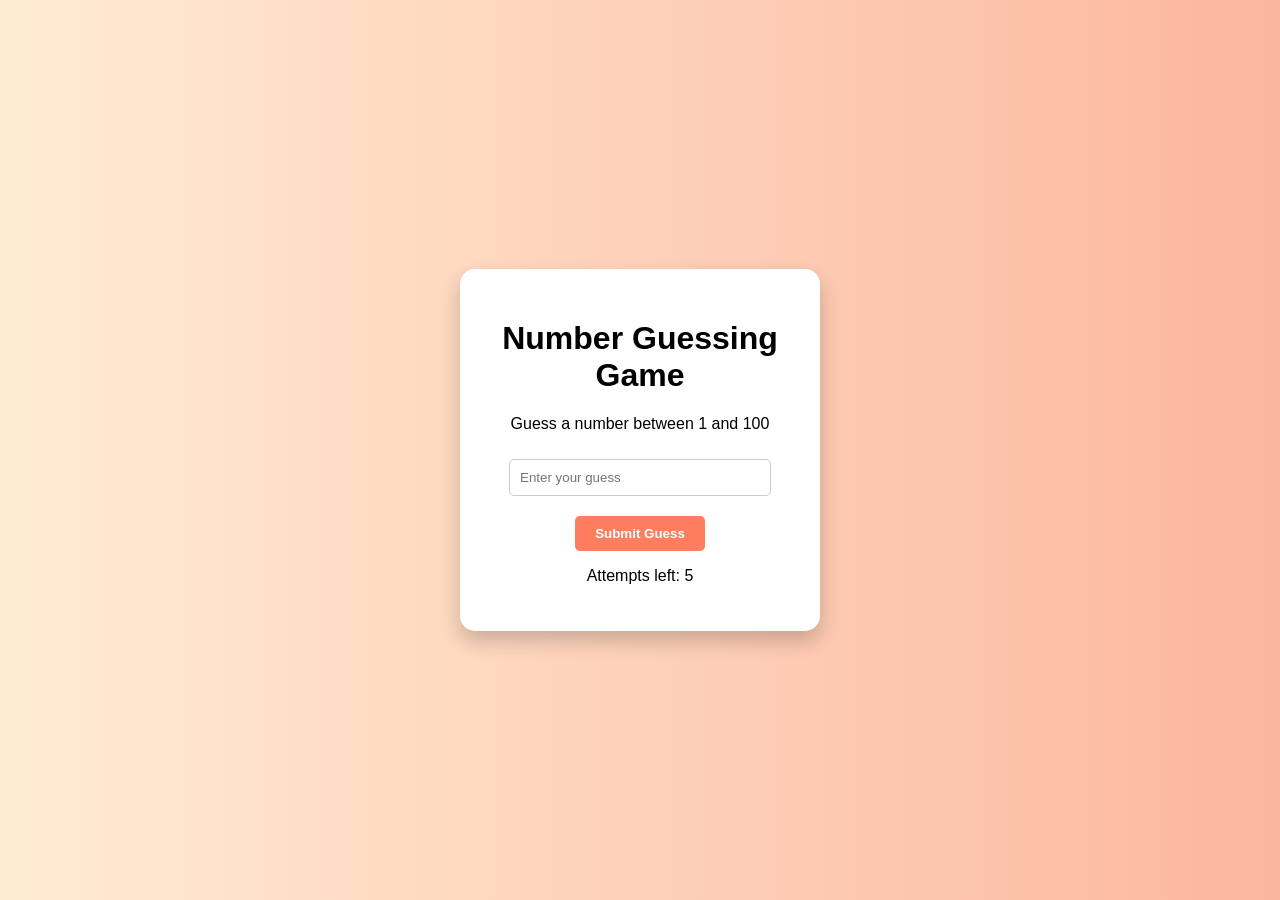
<file: Number Guessing Game/index.html>
<!DOCTYPE html>
<html lang="en">
<head>
    <meta charset="UTF-8">
    <meta name="viewport" content="width=device-width, initial-scale=1.0">
    <title>Number Guessing Game</title>
    <link rel="stylesheet" href="index.css">
</head>
<body>
    <div class="game-container">
        <h1>Number Guessing Game</h1>
        <p id="instructions">Guess a number between 1 and <span id="range-value">100</span></p>
        <input type="number" id="guess" placeholder="Enter your guess">
        <button id="submit-btn">Submit Guess</button>
        <p id="feedback"></p>
        <p id="attempts-left"></p>
        <button id="restart-btn" style="display:none;">Play Again</button>
    </div>
    <script src="index.js"></script>
</body>
</html>
</file>
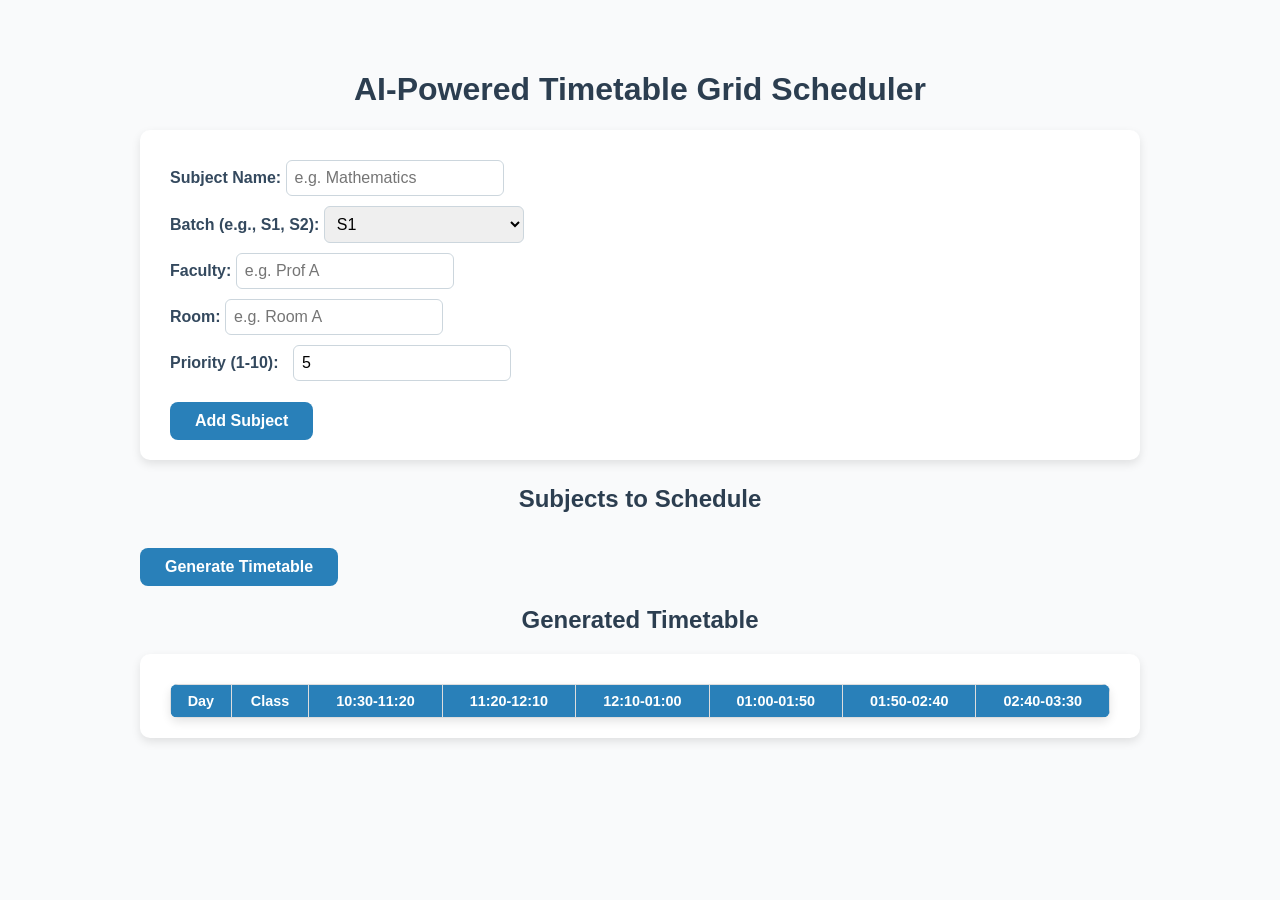
<file: smarttimetablegenerator.html>
<!DOCTYPE html>
<html lang="en">
<head>
<meta charset="UTF-8" />
<meta name="viewport" content="width=device-width, initial-scale=1" />
<title>AI-Powered Timetable Grid Scheduler</title>
<style>
  body {
    font-family: 'Segoe UI', Tahoma, Geneva, Verdana, sans-serif;
    max-width: 1000px;
    margin: 30px auto;
    padding: 20px;
    background: #f9fafb;
    color: #333;
  }
  h1, h2 {
    text-align: center;
    color: #2c3e50;
  }
  form, .table-container {
    background: #fff;
    padding: 20px 30px;
    border-radius: 10px;
    box-shadow: 0 4px 10px rgb(0 0 0 / 0.1);
    margin-bottom: 25px;
  }
  label {
    display: block;
    margin: 10px 0 6px;
    font-weight: 600;
    color: #34495e;
  }
  input[type="text"], input[type="number"], select {
    width: 200px;
    padding: 8px;
    border-radius: 6px;
    border: 1px solid #ccd6dd;
    font-size: 1em;
  }
  button {
    margin-top: 15px;
    padding: 10px 25px;
    font-weight: 600;
    background-color: #2980b9;
    color: white;
    border: none;
    border-radius: 8px;
    cursor: pointer;
    font-size: 1em;
  }
  button:hover {
    background-color: #1c5980;
  }
  table {
    width: 100%;
    border-collapse: collapse;
    margin-top: 10px;
    border-radius: 8px;
    overflow: hidden;
    box-shadow: 0 4px 10px rgb(0 0 0 / 0.1);
  }
  th, td {
    border: 1px solid #ddd;
    padding: 8px;
    text-align: center;
    font-size: 0.9em;
  }
  th {
    background-color: #2980b9;
    color: white;
    user-select: none;
  }
  tbody tr:hover {
    background-color: #f0f8ff;
  }
  .small-input {
    width: 50px;
    margin-left: 10px;
  }
</style>
</head>
<body>

<h1>AI-Powered Timetable Grid Scheduler</h1>

<form id="classForm">
  <label>Subject Name:
    <input type="text" id="subjectName" required placeholder="e.g. Mathematics" />
  </label>
  <label>Batch (e.g., S1, S2):
    <select id="batchId">
      <option value="S1">S1</option>
      <option value="S2">S2</option>
    </select>
  </label>
  <label>Faculty:
    <input type="text" id="facultyName" required placeholder="e.g. Prof A" />
  </label>
  <label>Room:
    <input type="text" id="roomName" required placeholder="e.g. Room A" />
  </label>
  <label>
    Priority (1-10):
    <input type="number" id="priority" min="1" max="10" value="5" class="small-input" />
  </label>
  <button type="submit">Add Subject</button>
</form>

<h2>Subjects to Schedule</h2>
<ul id="subjectList"></ul>

<button onclick="generateTimetable()">Generate Timetable</button>

<h2>Generated Timetable</h2>
<div class="table-container">
<table id="timetableTable">
  <thead>
    <tr>
      <th>Day</th>
      <th>Class</th>
      <th>10:30-11:20</th>
      <th>11:20-12:10</th>
      <th>12:10-01:00</th>
      <th>01:00-01:50</th>
      <th>01:50-02:40</th>
      <th>02:40-03:30</th>
    </tr>
  </thead>
  <tbody id="timetableBody">
  </tbody>
</table>
</div>

<script>
const subjects = [];
const days = ['Monday', 'Tuesday', 'Wednesday', 'Thursday', 'Friday'];
const periods = 7;
const classes = ['S1', 'S2'];

// Allows adding subjects to schedule list with constraints
document.getElementById('classForm').addEventListener('submit', function(e) {
  e.preventDefault();
  const subjectName = document.getElementById('subjectName').value.trim();
  const batchId = document.getElementById('batchId').value;
  const faculty = document.getElementById('facultyName').value.trim();
  const room = document.getElementById('roomName').value.trim();
  const priority = parseInt(document.getElementById('priority').value);
  if(!subjectName || !faculty || !room || isNaN(priority) || priority < 1 || priority > 10){
    alert('Please fill all fields correctly with valid data.');
    return;
  }
  subjects.push({subjectName, batchId, faculty, room, priority});
  updateSubjectList();
  this.reset(); 
});
function updateSubjectList(){
  const ul = document.getElementById('subjectList');
  ul.innerHTML = '';
  subjects.forEach((s, i) => {
    const li = document.createElement('li');
    li.textContent = `${s.subjectName} | Batch: ${s.batchId} | Faculty: ${s.faculty} | Room: ${s.room} | Priority: ${s.priority}`;
    ul.appendChild(li);
  });
}
function generateTimetable(){
  if(subjects.length === 0){
    alert('Add at least one subject first.');
    return;
  }
  subjects.sort((a,b) => b.priority - a.priority);
  const routine = {};
  days.forEach(day => {
    routine[day] = {};
    classes.forEach(c => {
      routine[day][c] = new Array(periods).fill(null);
    });
  });
  const busyFaculty = {};
  const busyRoom = {};

  subjects.forEach(sub => {
    let assigned = false;
    outer:
    for(let d=0; d<days.length; d++){
      let day = days[d];
      for(let p=0; p<periods; p++){
        let keyFac = `${sub.faculty}_${day}_${p}`;
        let keyRoom = `${sub.room}_${day}_${p}`;
        if(routine[day][sub.batchId][p] === null && !busyFaculty[keyFac] && !busyRoom[keyRoom]){
          routine[day][sub.batchId][p] = sub.subjectName;
          busyFaculty[keyFac] = true;
          busyRoom[keyRoom] = true;
          assigned = true;
          break outer;
        }
      }
    }
    if(!assigned){
      alert(`Could not schedule subject ${sub.subjectName} for batch ${sub.batchId}.`);
    }
  });

  renderRoutineGrid(routine);
}
function renderRoutineGrid(routine){
  const tbody = document.getElementById('timetableBody');
  tbody.innerHTML = '';

  days.forEach(day => {
    classes.forEach((cls, idx) => {
      const tr = document.createElement('tr');
      if(idx === 0){
        const tdDay = document.createElement('td');
        tdDay.rowSpan = classes.length;
        tdDay.textContent = day;
        tdDay.style.fontWeight = 'bold';
        tr.appendChild(tdDay);
      }
      const tdClass = document.createElement('td');
      tdClass.textContent = cls;
      tr.appendChild(tdClass);

      for(let p=0; p<periods; p++){
        const td = document.createElement('td');
        td.textContent = routine[day][cls][p] || '';
        tr.appendChild(td);
      }
      tbody.appendChild(tr);
    });
  });
}
</script>
</body>
</html>
</file>
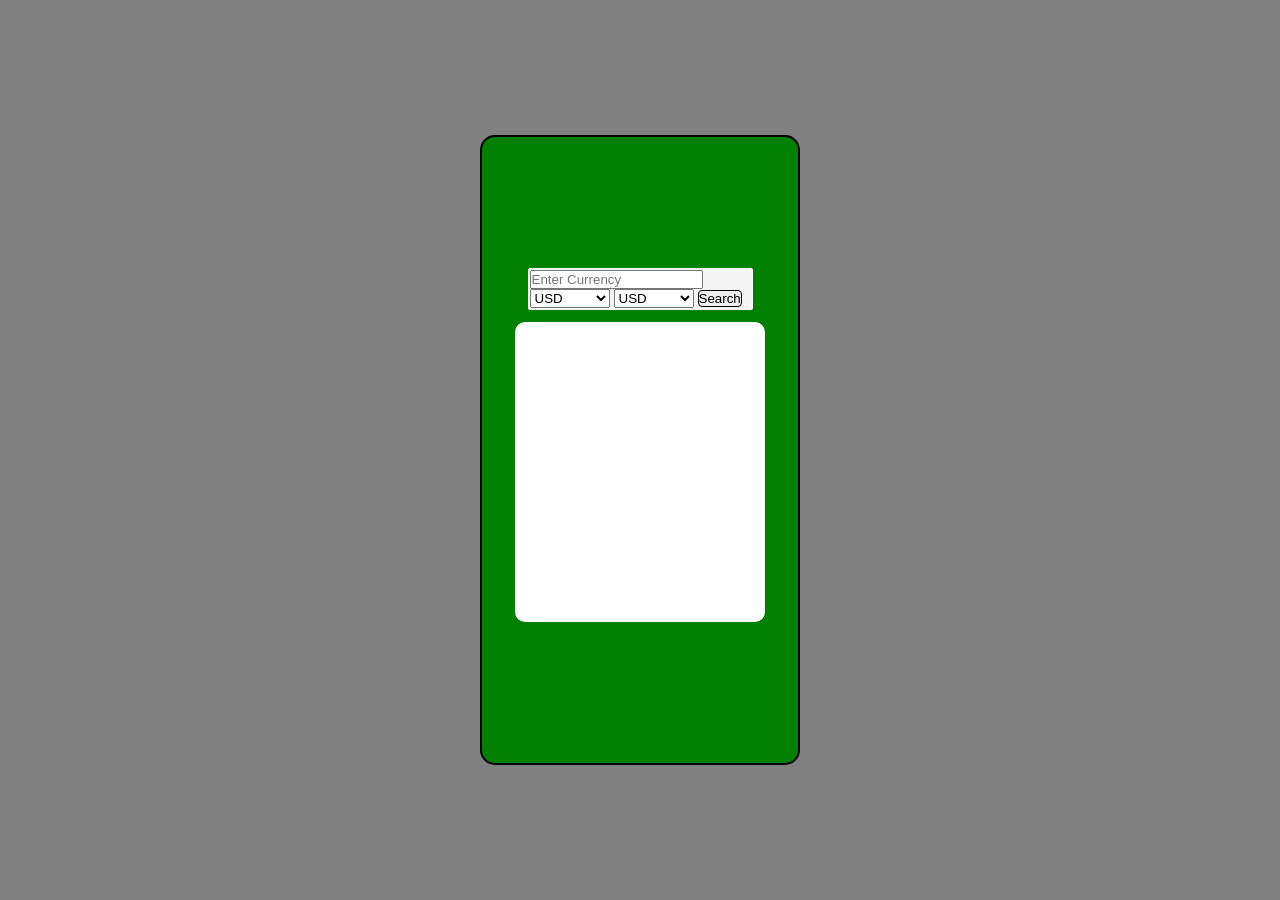
<file: CurrencyConverter/currency.html>
<!DOCTYPE html>
<html lang="en">
<head>
    <meta charset="UTF-8">
    <meta name="viewport" content="width=device-width, initial-scale=1.0">
    <title>Currency Converter</title>
    <link rel="stylesheet" href="currency.css">
</head>
<body>
    
    <div class="container">
        <div class="currency-box">
            <div class="input-box">
                <input type="number" placeholder="Enter Currency">
                <select id="current">
                    <option value="USD">USD</option>
                    <option value="INR">INR</option>
                    <option value="EURO">EURO</option>
                    <option value="POUNDS">POUNDS</option>
                    <option value="YUAN">YUAN</option>
                </select>
                <select id="required">
                    <option value="USD">USD</option>
                    <option value="INR">INR</option>
                    <option value="EURO">EURO</option>
                    <option value="POUNDS">POUNDS</option>
                    <option value="YUAN">YUAN</option>
                </select>
                <button class="search-btn">Search</button>
            </div>
            <div class="result">
                <!-- Result will be shown here -->
            </div>
        </div>
    </div>



    <script src="currency.js"></script>
</body>
</html>
</file>
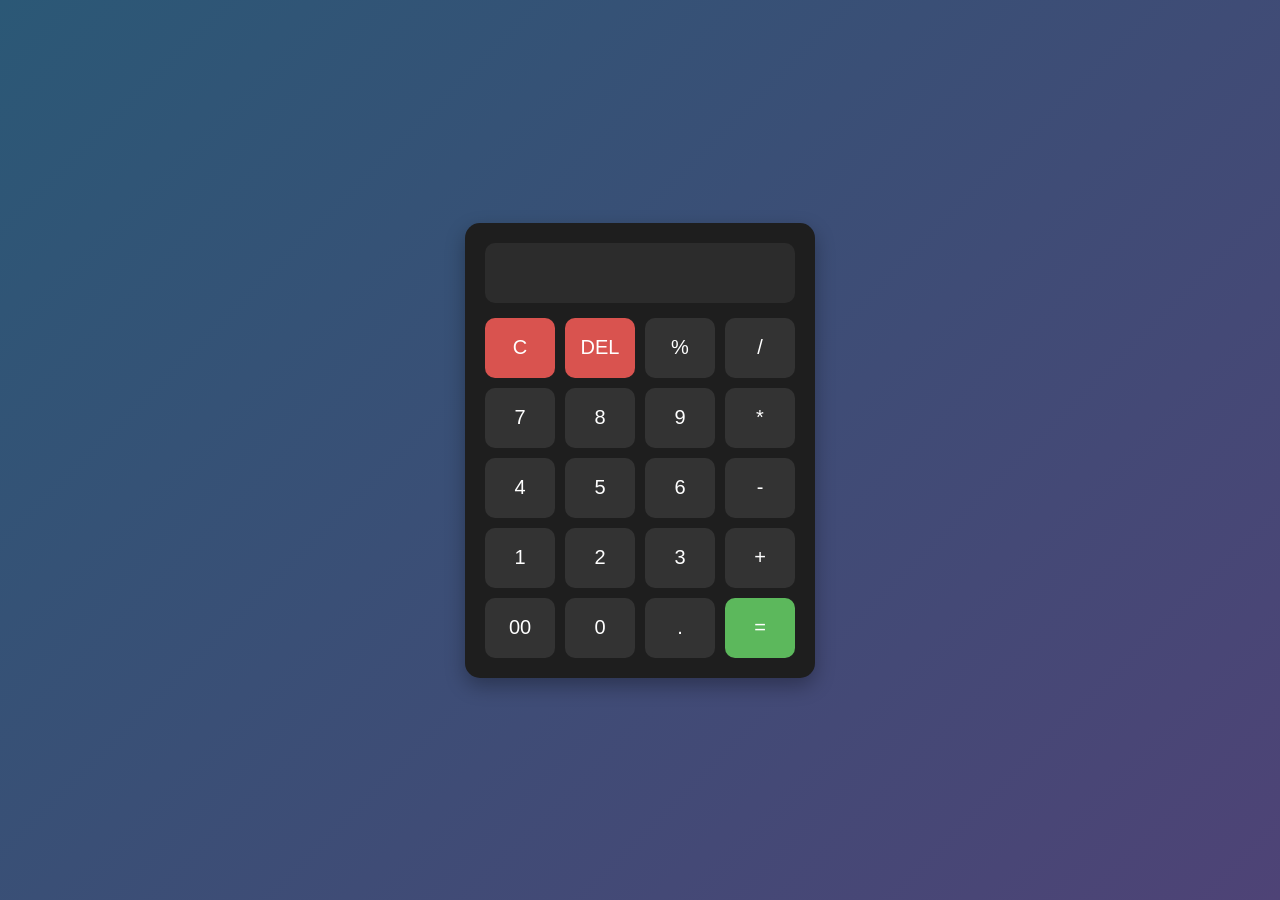
<file: Modern Calculator/Calculator.html>
<!DOCTYPE html>
<html lang="en">
<head>
  <meta charset="UTF-8">
  <meta name="viewport" content="width=device-width, initial-scale=1.0">
  <title>Modern Calculator</title>
  <link rel="stylesheet" href="Calculator.css">
</head>
<body>

<div id="main">
  <div class="calculator">
    <input type="text" id="display" readonly />

    <div class="buttons">
      <button>C</button>
      <button>DEL</button>
      <button>%</button>
      <button>/</button>

      <button>7</button>
      <button>8</button>
      <button>9</button>
      <button>*</button>

      <button>4</button>
      <button>5</button>
      <button>6</button>
      <button>-</button>

      <button>1</button>
      <button>2</button>
      <button>3</button>
      <button>+</button>

      <button>00</button>
      <button>0</button>
      <button>.</button>
      <button>=</button>
    </div>
  </div>
</div>

<script src="Calculator.js"></script>
</body>
</html>
</file>
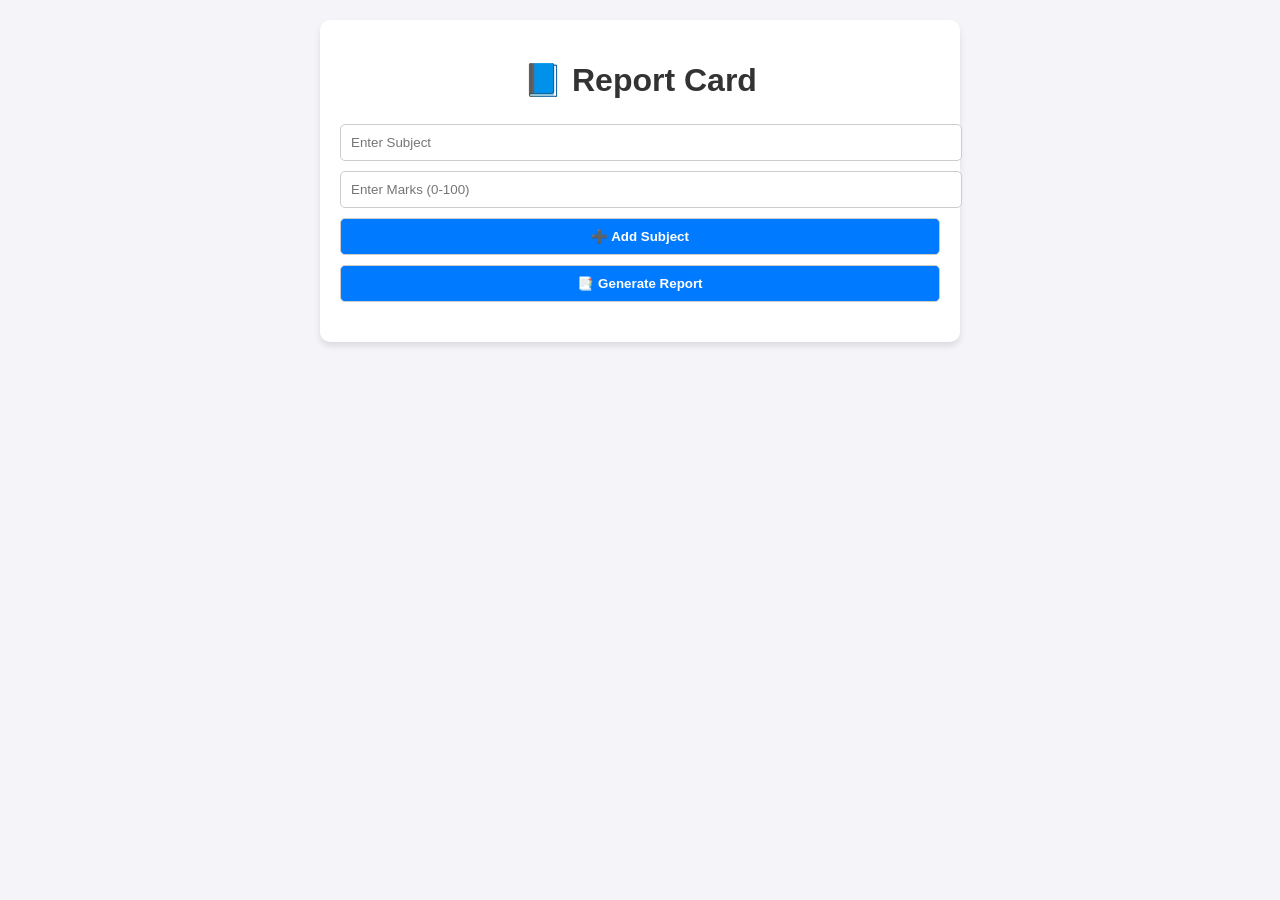
<file: Student Report Card/rc.html>
<!DOCTYPE html>
<html lang="en">
<head>
  <meta charset="UTF-8">
  <meta name="viewport" content="width=device-width, initial-scale=1.0">
  <title>Report Card Project</title>
  <style>
    body {
      font-family: Arial, sans-serif;
      background: #f4f4f9;
      margin: 0;
      padding: 20px;
    }
    .container {
      max-width: 600px;
      margin: auto;
      background: #fff;
      padding: 20px;
      border-radius: 10px;
      box-shadow: 0 4px 6px rgba(0,0,0,0.1);
    }
    h1 {
      text-align: center;
      margin-bottom: 20px;
      color: #333;
    }
    input, button {
      padding: 10px;
      margin: 5px 0;
      width: 100%;
      border: 1px solid #ccc;
      border-radius: 5px;
    }
    button {
      background: #007bff;
      color: white;
      cursor: pointer;
      font-weight: bold;
    }
    button:hover {
      background: #0056b3;
    }
    table {
      width: 100%;
      border-collapse: collapse;
      margin-top: 15px;
    }
    table, th, td {
      border: 1px solid #ccc;
    }
    th, td {
      padding: 10px;
      text-align: center;
    }
    .summary {
      margin-top: 15px;
      font-weight: bold;
    }
    .topper {
      color: green;
    }
  </style>
</head>
<body>
  <div class="container">
    <h1>📘 Report Card</h1>

    <input type="text" id="subject" placeholder="Enter Subject">
    <input type="number" id="marks" placeholder="Enter Marks (0-100)">
    <button onclick="addSubject()">➕ Add Subject</button>
    <button onclick="generateReport()">📑 Generate Report</button>

    <table id="reportTable" style="display:none;">
      <thead>
        <tr>
          <th>Subject</th>
          <th>Marks</th>
        </tr>
      </thead>
      <tbody></tbody>
    </table>

    <div class="summary" id="summary"></div>
    <div class="summary topper" id="topper"></div>
  </div>

  <script>
    let subjects = [];
    let marks = [];

    function addSubject() {
      const subject = document.getElementById("subject").value.trim();
      const mark = parseInt(document.getElementById("marks").value);

      if (subject && !isNaN(mark) && mark >= 0 && mark <= 100) {
        subjects.push(subject);
        marks.push(mark);

        document.getElementById("subject").value = "";
        document.getElementById("marks").value = "";
        alert("Subject Added!");
      } else {
        alert("⚠️ Enter valid subject and marks (0-100).");
      }
    }

    function generateReport() {
      if (subjects.length === 0) {
        alert("⚠️ Add at least one subject!");
        return;
      }

      let table = document.getElementById("reportTable");
      let tbody = table.querySelector("tbody");
      tbody.innerHTML = "";

      subjects.forEach((subj, i) => {
        let row = `<tr><td>${subj}</td><td>${marks[i]}</td></tr>`;
        tbody.innerHTML += row;
      });

      table.style.display = "table";

      let total = marks.reduce((a, b) => a + b, 0);
      let avg = total / marks.length;

      let grade = "";
      if (avg > 90) grade = "A+";
      else if (avg > 80) grade = "A";
      else if (avg > 70) grade = "B";
      else if (avg > 60) grade = "C";
      else if (avg > 50) grade = "D";
      else if (avg > 40) grade = "E";
      else grade = "F (Failed)";

      document.getElementById("summary").innerHTML =
        `Total Marks: ${total} / ${subjects.length * 100} <br> Average: ${avg.toFixed(2)} <br> Grade: ${grade}`;

      let topperIndex = marks.indexOf(Math.max(...marks));
      document.getElementById("topper").innerHTML =
        `🏆 Topper in ${subjects[topperIndex]} with ${marks[topperIndex]} marks!`;
    }
  </script>
</body>
</html>
</file>
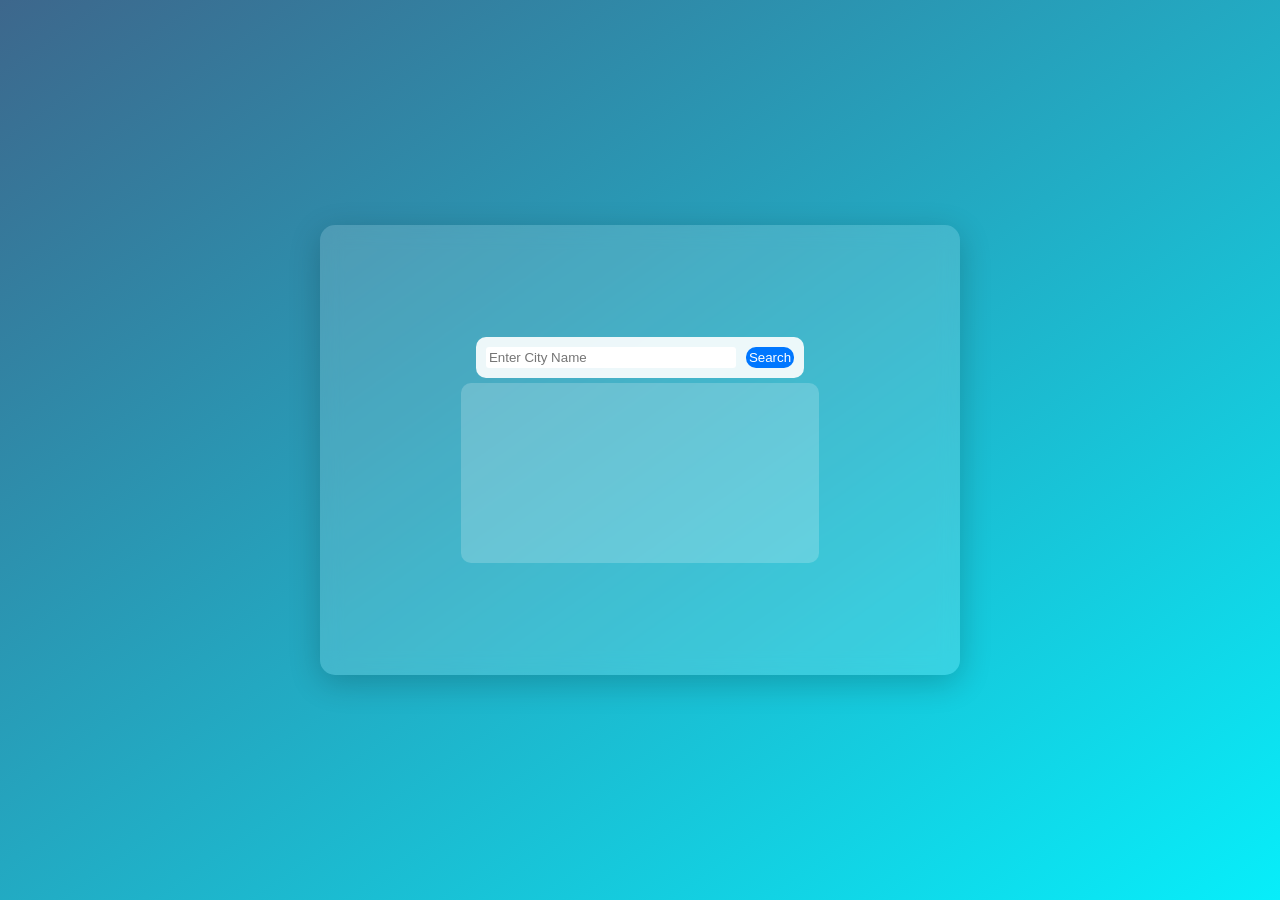
<file: WeatherApp/weather.html>
<!DOCTYPE html>
<html lang="en">
<head>
    <meta charset="UTF-8">
    <meta name="viewport" content="width=device-width, initial-scale=1.0">
    <title>Weather App</title>
    <link rel="stylesheet" href="weather.css">
</head>
<body>
    <div class="container">
        <div class="box">
            <div class="input-box">
                <input type="text" placeholder="Enter City Name">
                <button class="search-btn">Search</button>
            </div>
            <div class="result">
                <!-- Result -->
            </div>
        </div>
    </div>
    <script src="weather.js"></script>
</body>
</html>
</file>
<file: Number Guessing Game/index.css>
body {
    font-family: Arial, sans-serif;
    background: linear-gradient(to right, #ffecd2, #fcb69f);
    display: flex;
    justify-content: center;
    align-items: center;
    height: 100vh;
    margin: 0;
}

.game-container {
    background-color: white;
    padding: 30px;
    border-radius: 15px;
    box-shadow: 0px 10px 20px rgba(0,0,0,0.2);
    text-align: center;
    width: 300px;
}

input[type="number"] {
    padding: 10px;
    width: 80%;
    margin: 10px 0;
    border-radius: 5px;
    border: 1px solid #ccc;
}

button {
    padding: 10px 20px;
    border: none;
    border-radius: 5px;
    background-color: #ff7e5f;
    color: white;
    cursor: pointer;
    margin-top: 10px;
    font-weight: bold;
}

button:hover {
    background-color: #eb5e3b;
}

#feedback {
    font-weight: bold;
    margin-top: 15px;
}

#attempts-left {
    margin-top: 10px;
}
</file>
<file: CurrencyConverter/currency.css>
*{
    margin:0%;
    padding:0%;
    box-sizing: border-box;
}

html,body{
    height:100%;
    width:100%;
}

.container{
    height: 100%;
    width: 100%;
    background-color: gray;
    display: flex;
    justify-content: center;
    align-items: center;
}
.currency-box{
    height: 70%;
    width: 25%;
    background-color: green;
    border: 2px solid black;
    border-radius: 15px;
    display: flex;
    justify-content: center;
    align-items: center;
    flex-direction: column;
    gap: 2px;
}
.input-box{
    border: none;
    border-radius: 2px;
    padding: 2px;
    background-color: whitesmoke;
    outline: none;
    width: 225px;
    gap: 2px;
}
.search-btn{
    border: 1px solid black;
    border-radius: 4px;
    margin-right: 2px;
}
.result{
    background-color: white;
    height: 300px;
    width: 250px;
    margin: 10px;
    border: none;
    border-radius: 10px;

}
</file>
<file: Modern Calculator/Calculator.css>
* {
  margin: 0;
  padding: 0;
  box-sizing: border-box;
  font-family: 'Poppins', sans-serif;
}

#main {
  height: 100vh;
  width: 100%;
  display: flex;
  justify-content: center;
  align-items: center;
  background: linear-gradient(135deg, #2b5876, #4e4376);
}

.calculator {
  background-color: #1e1e1e;
  padding: 20px;
  border-radius: 15px;
  box-shadow: 0 8px 20px rgba(0, 0, 0, 0.3);
}

#display {
  width: 100%;
  height: 60px;
  margin-bottom: 15px;
  border: none;
  outline: none;
  background-color: #2c2c2c;
  color: white;
  font-size: 24px;
  text-align: right;
  padding-right: 10px;
  border-radius: 10px;
}

.buttons {
  display: grid;
  grid-template-columns: repeat(4, 70px);
  grid-gap: 10px;
  justify-content: center;
}

button {
  height: 60px;
  font-size: 20px;
  border: none;
  border-radius: 10px;
  background-color: #333;
  color: white;
  cursor: pointer;
  transition: 0.2s;
}

button:hover {
  background-color: #555;
}

button:active {
  transform: scale(0.95);
}

button:nth-child(1), button:nth-child(2) {
  background-color: #d9534f; 
}

button:nth-child(1):hover, button:nth-child(2):hover {
  background-color: #c9302c;
}

button:last-child {
  background-color: #5cb85c;
}

button:last-child:hover {
  background-color: #449d44;
}
</file>
<file: WeatherApp/weather.css>
*{
    margin:0%;
    padding:0%;
    box-sizing: border-box;
}

html,body{
    height:100%;
    width:100%;
}
.container{
    background: linear-gradient(to bottom right,#3d678c,#07eefa);
    height: 100%;
    width: 100%;
    display: flex;
    justify-content: center;
    align-items: center;
}
.box{
    display: flex;
    justify-content: center;
    align-items: center;
    flex-direction: column;
    border: none;
    border-radius: 15px;
    height: 50%;
    width: 50%;
    background: rgba(255,255,255,0.15);
    backdrop-filter: blur(10px);
    gap: 5px;
    box-shadow: 0 8px 32px rgba(0,0,0,0.2);
}
.input-box{
    border: none;
    border-radius: 10px;
    display: flex;
    padding: 10px;
    gap: 10px;
    background-color: rgba(255,255,255,0.9);
}
.input-box input{
    padding: 3px;
    border: none;
    outline:none;
    border-radius: 3px;
    width: 250px;
}
.search-btn{
    padding: 3px;
    border: none;
    outline: none;
    border-radius: 10px;
    cursor: pointer;
    background-color:#0077ff;
    color:white;
}
.result{
    background: rgba(255,255,255,0.2);
    height: 40%;
    width: 56%;
    border: none;
    border-radius: 10px;
    overflow: auto;
}
</file>
